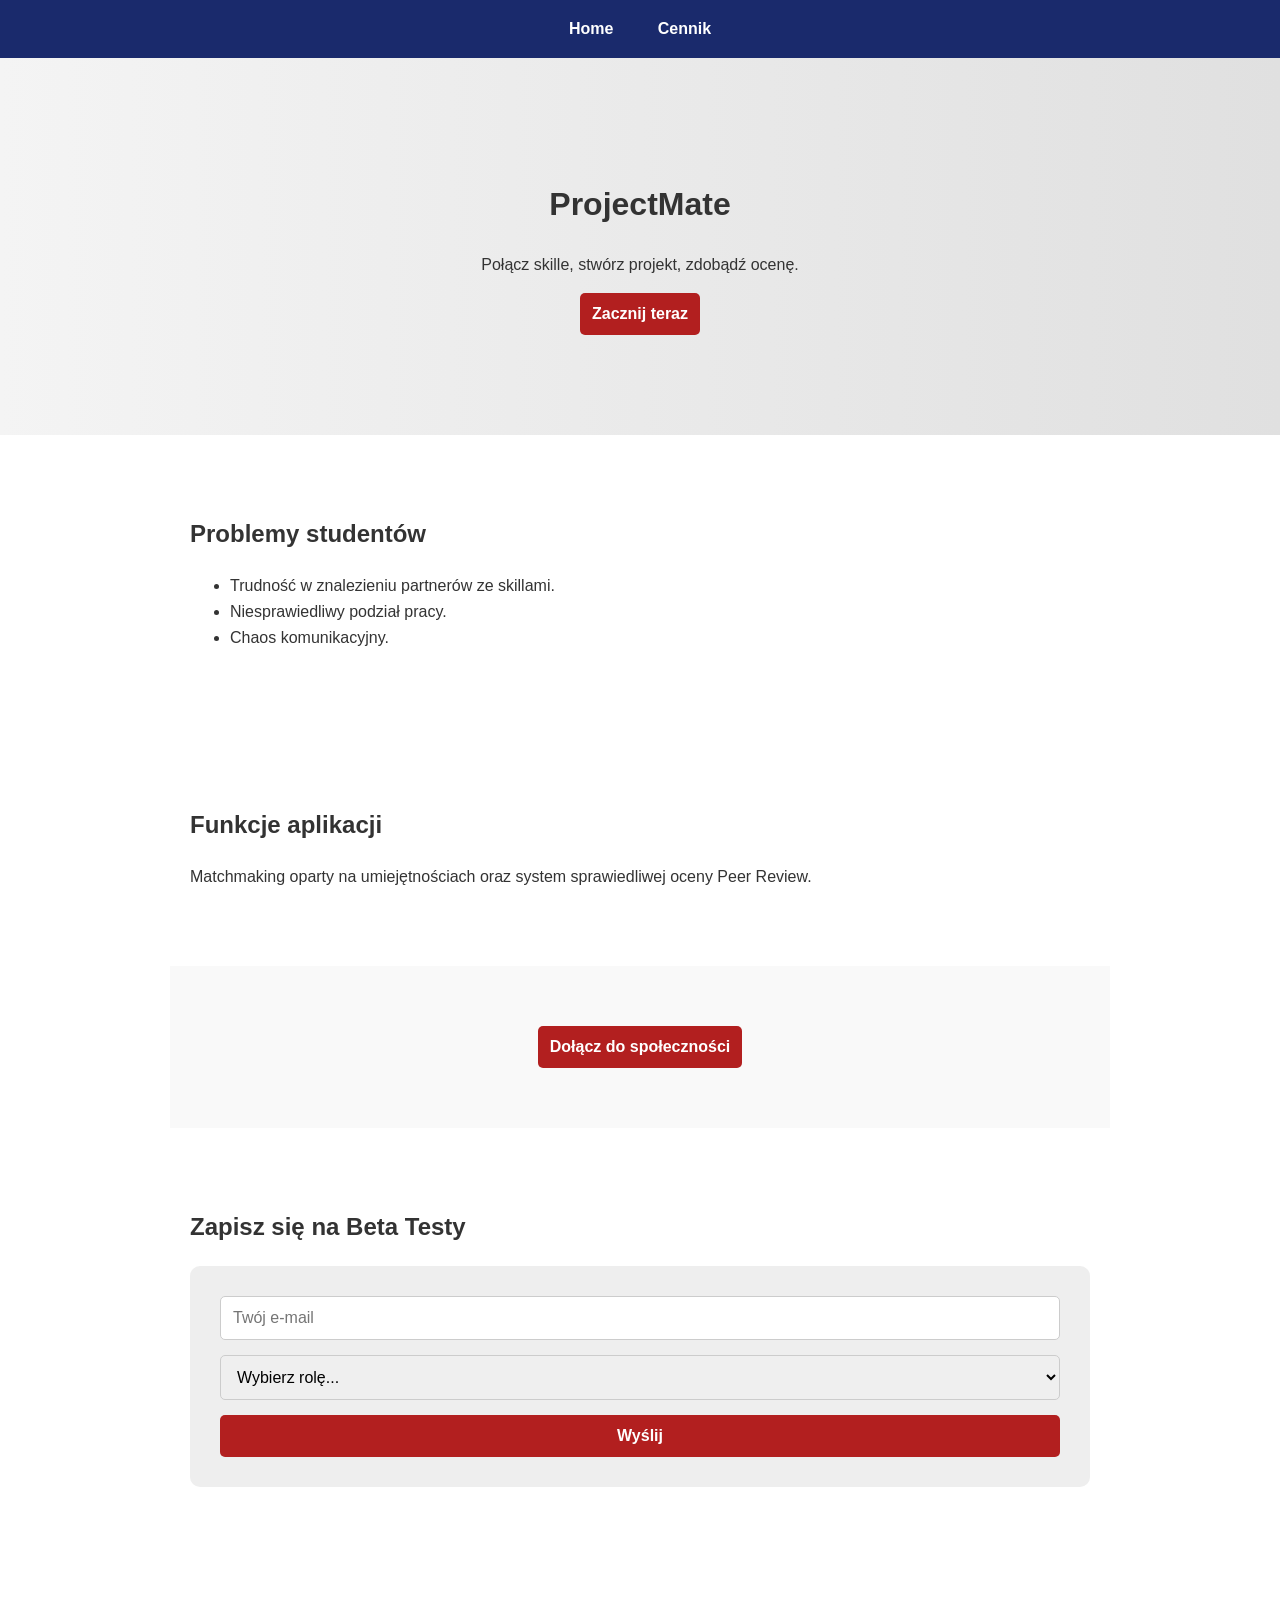
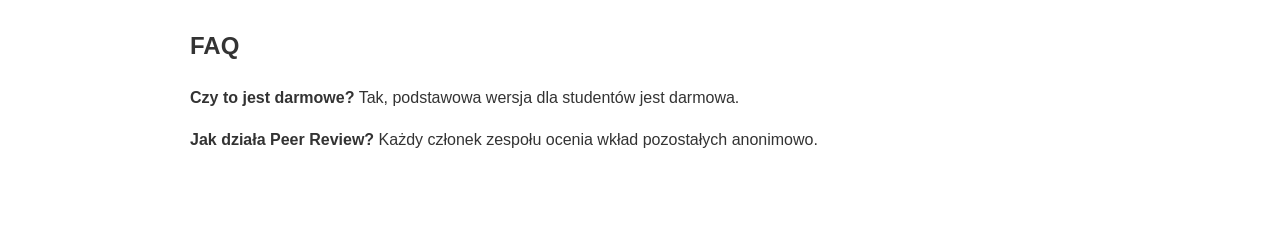
<file: index.html>
<!DOCTYPE html>
<html lang="pl">
<head>
    <script>(function(w,d,s,l,i){w[l]=w[l]||[];w[l].push({'gtm.start':
    new Date().getTime(),event:'gtm.js'});var f=d.getElementsByTagName(s)[0],
    j=d.createElement(s),dl=l!='dataLayer'?'&l='+l:'';j.async=true;j.src=
    'https://www.googletagmanager.com/gtm.js?id='+i+dl;f.parentNode.insertBefore(j,f);
    })(window,document,'script','dataLayer','GTM-M49PXN34');</script>
    <meta charset="UTF-8">
    <meta name="viewport" content="width=device-width, initial-scale=1.0">
    <title>ProjectMate - Znajdź swój zespół</title>
    <link rel="stylesheet" href="style.css">
</head>
<body>
    <noscript><iframe src="https://www.googletagmanager.com/ns.html?id=GTM-M49PXN34"
    height="0" width="0" style="display:none;visibility:hidden"></iframe></noscript>
    <nav>
        <a href="index.html">Home</a>
        <a href="pricing.html" id="nav-pricing">Cennik</a>
    </nav>

    <header class="hero">
        <h1>ProjectMate</h1>
        <p>Połącz skille, stwórz projekt, zdobądź ocenę.</p>
        <button id="cta-main">Zacznij teraz</button>
    </header>

    <section id="problem">
        <h2>Problemy studentów</h2>
        <ul>
            <li>Trudność w znalezieniu partnerów ze skillami.</li>
            <li>Niesprawiedliwy podział pracy.</li>
            <li>Chaos komunikacyjny.</li>
        </ul>
    </section>

    <section id="features">
        <h2>Funkcje aplikacji</h2>
        <p>Matchmaking oparty na umiejętnościach oraz system sprawiedliwej oceny Peer Review.</p>
    </section>

    <section class="cta-secondary">
        <button id="cta-secondary">Dołącz do społeczności</button>
    </section>

    <section id="signup">
        <h2>Zapisz się na Beta Testy</h2>
        <form id="signup-form">
            <input type="email" name="email" placeholder="Twój e-mail" required>
            <select name="role" required>
                <option value="">Wybierz rolę...</option>
                <option value="student">Student</option>
                <option value="leader">Lider Zespołu</option>
                <option value="developer">Developer</option>
                <option value="designer">Grafik</option>
            </select>
            <button type="submit">Wyślij</button>
        </form>
    </section>

    <section id="faq">
        <h2>FAQ</h2>
        <p><strong>Czy to jest darmowe?</strong> Tak, podstawowa wersja dla studentów jest darmowa.</p>
        <p><strong>Jak działa Peer Review?</strong> Każdy członek zespołu ocenia wkład pozostałych anonimowo.</p>
    </section>

    <script src="script.js"></script>
</body>
</html>
</file>
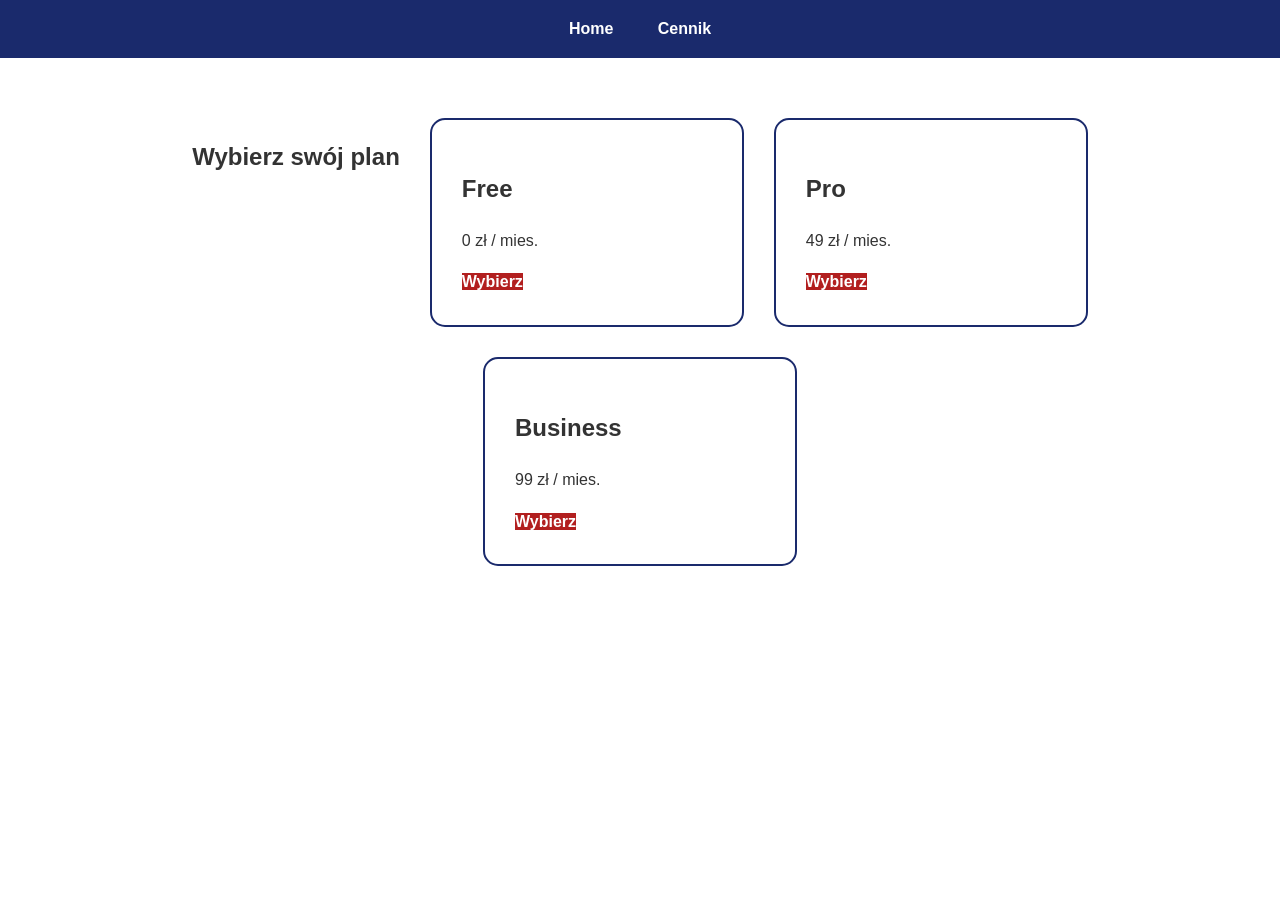
<file: pricing.html>
<!DOCTYPE html>
<html lang="pl">
<head>
    <script>(function(w,d,s,l,i){w[l]=w[l]||[];w[l].push({'gtm.start':
    new Date().getTime(),event:'gtm.js'});var f=d.getElementsByTagName(s)[0],
    j=d.createElement(s),dl=l!='dataLayer'?'&l='+l:'';j.async=true;j.src=
    'https://www.googletagmanager.com/gtm.js?id='+i+dl;f.parentNode.insertBefore(j,f);
    })(window,document,'script','dataLayer','GTM-M49PXN34');</script>
    <meta charset="UTF-8">
    <meta name="viewport" content="width=device-width, initial-scale=1.0">
    <title>Cennik - ProjectMate</title>
    <link rel="stylesheet" href="style.css">
</head>
<body>
    <noscript><iframe src="https://www.googletagmanager.com/ns.html?id=GTM-M49PXN34"
    height="0" width="0" style="display:none;visibility:hidden"></iframe></noscript>
    <nav>
        <a href="index.html">Home</a>
        <a href="pricing.html">Cennik</a>
    </nav>

    <section id="pricing-tables">
        <h1>Wybierz swój plan</h1>
        <div class="plan">
            <h2>Free</h2>
            <p>0 zł / mies.</p>
            <a href="index.html?plan=Free#signup" class="btn-pricing">Wybierz</a>
        </div>
        <div class="plan">
            <h2>Pro</h2>
            <p>49 zł / mies.</p>
            <a href="index.html?plan=Pro#signup" class="btn-pricing">Wybierz</a>
        </div>
        <div class="plan">
            <h2>Business</h2>
            <p>99 zł / mies.</p>
            <a href="index.html?plan=Business#signup" class="btn-pricing">Wybierz</a>
        </div>
    </section>
    <script src="script.js"></script>
    <script>
        dataLayer.push({ event: 'pricing_view' });
    </script>
</body>
</html>
</file>
<file: style.css>
body {
    font-family: 'Segoe UI', Tahoma, Geneva, Verdana, sans-serif;
    line-height: 1.6;
    margin: 0;
    color: #333;
    scroll-behavior: smooth;
}

nav {
    background: #1a2a6c;
    padding: 1rem;
    position: sticky;
    top: 0;
    text-align: center;
}

nav a {
    color: white;
    margin: 0 20px;
    text-decoration: none;
    font-weight: bold;
}

header.hero {
    background: linear-gradient(to right, #f4f4f4, #e0e0e0);
    padding: 100px 20px;
    text-align: center;
}

section {
    padding: 60px 20px;
    max-width: 900px;
    margin: auto;
}

.cta-secondary {
    text-align: center;
    background: #f9f9f9;
}

#pricing-tables {
    display: flex;
    justify-content: center;
    gap: 30px;
    flex-wrap: wrap;
}

.plan {
    border: 2px solid #1a2a6c;
    padding: 30px;
    border-radius: 15px;
    width: 250px;
    transition: transform 0.3s;
}

.plan:hover {
    transform: translateY(-10px);
}

#signup-form {
    display: flex;
    flex-direction: column;
    gap: 15px;
    background: #eee;
    padding: 30px;
    border-radius: 10px;
}

input, select, button {
    padding: 12px;
    font-size: 1rem;
    border-radius: 5px;
    border: 1px solid #ccc;
}

button, .btn-pricing {
    background: #b21f1f;
    color: white;
    border: none;
    cursor: pointer;
    font-weight: bold;
    text-decoration: none;
}

button:hover {
    background: #fdbb2d;
    color: #1a2a6c;
}

.plan-notification {
    background: #1a2a6c;
    color: white;
    padding: 15px 20px;
    border-radius: 8px;
    margin-bottom: 20px;
    text-align: center;
    font-weight: bold;
}
</file>
